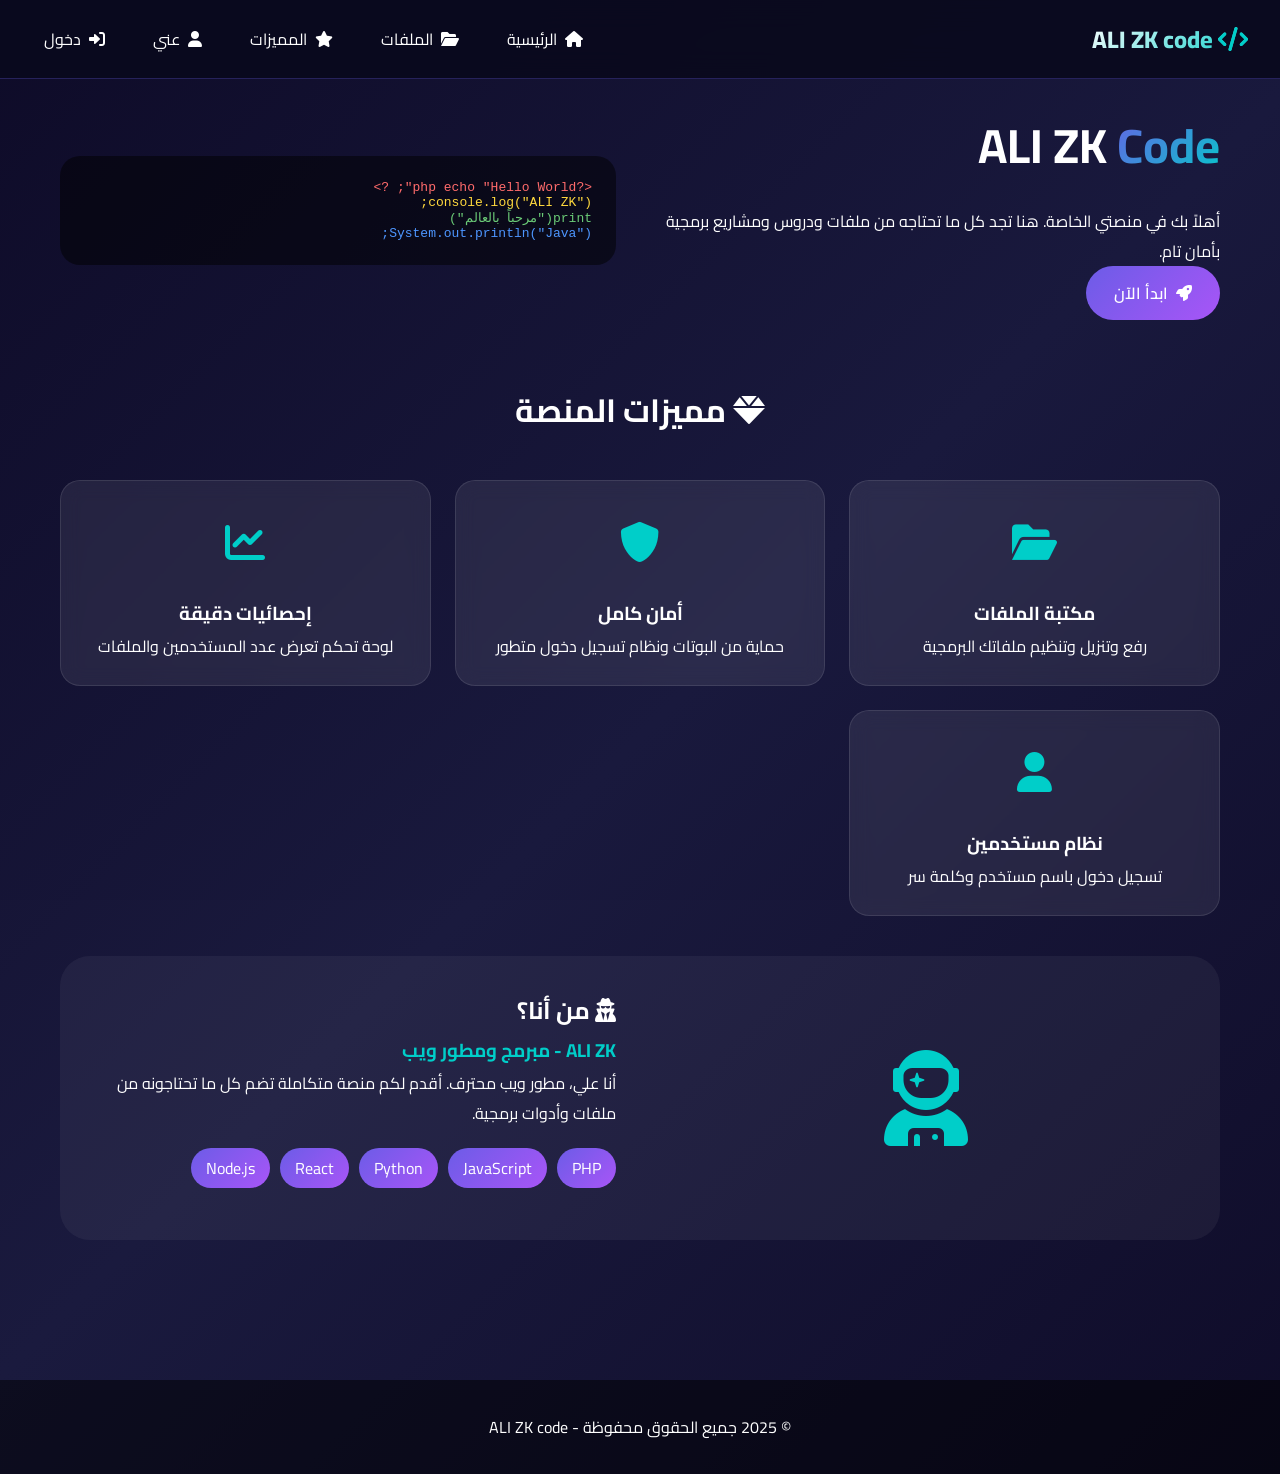
<file: index.html>
<!DOCTYPE html>
<html lang="ar" dir="rtl">
<head>
    <meta charset="UTF-8">
    <meta name="viewport" content="width=device-width, initial-scale=1.0, user-scalable=yes, viewport-fit=cover">
    <title>ALI ZK Code | الرئيسية</title>
    <link href="https://fonts.googleapis.com/css2?family=Cairo:wght@400;500;600;700;800&display=swap" rel="stylesheet">
    <link rel="stylesheet" href="https://cdnjs.cloudflare.com/ajax/libs/font-awesome/6.0.0/css/all.min.css">
    <style>
        * { margin: 0; padding: 0; box-sizing: border-box; }
        body {
            font-family: 'Cairo', sans-serif;
            background: linear-gradient(135deg, #0f0c29 0%, #1a1a3e 50%, #0f0c29 100%);
            min-height: 100vh;
            color: #fff;
        }
        canvas {
            position: fixed;
            top: 0;
            left: 0;
            width: 100%;
            height: 100%;
            z-index: -1;
            opacity: 0.15;
        }
        .navbar {
            background: rgba(10, 10, 30, 0.95);
            backdrop-filter: blur(15px);
            padding: 1rem 2rem;
            position: fixed;
            width: 100%;
            top: 0;
            z-index: 100;
            display: flex;
            justify-content: space-between;
            align-items: center;
            flex-wrap: wrap;
            gap: 15px;
            border-bottom: 1px solid rgba(108, 92, 231, 0.3);
        }
        .logo {
            font-size: 1.5rem;
            font-weight: 800;
            background: linear-gradient(135deg, #fff, #00cec9);
            -webkit-background-clip: text;
            background-clip: text;
            color: transparent;
        }
        .logo i { color: #00cec9; background: none; -webkit-background-clip: unset; }
        .nav-links { display: flex; gap: 1.5rem; flex-wrap: wrap; }
        .nav-links a {
            color: white;
            text-decoration: none;
            display: flex;
            align-items: center;
            gap: 8px;
            padding: 8px 12px;
            border-radius: 40px;
            transition: 0.3s;
        }
        .nav-links a:hover { background: rgba(108, 92, 231, 0.3); color: #00cec9; transform: translateY(-2px); }
        .menu-toggle { display: none; font-size: 1.5rem; cursor: pointer; }
        .container { max-width: 1200px; margin: 0 auto; padding: 100px 20px 60px; }
        .hero { display: grid; grid-template-columns: 1fr 1fr; gap: 3rem; align-items: center; margin-bottom: 60px; }
        .hero-text h1 { font-size: 3rem; margin-bottom: 1rem; }
        .hero-text h1 span { background: linear-gradient(135deg, #6c5ce7, #00cec9); -webkit-background-clip: text; background-clip: text; color: transparent; }
        .btn {
            padding: 12px 28px;
            border: none;
            border-radius: 40px;
            font-weight: 600;
            cursor: pointer;
            display: inline-flex;
            align-items: center;
            gap: 8px;
            text-decoration: none;
            transition: 0.3s;
        }
        .btn-primary { background: linear-gradient(135deg, #6c5ce7, #a855f7); color: white; }
        .btn-primary:hover { transform: translateY(-3px); box-shadow: 0 10px 25px rgba(108,92,231,0.4); }
        .btn-outline { background: transparent; border: 2px solid #6c5ce7; color: white; }
        .btn-outline:hover { background: rgba(108,92,231,0.2); transform: translateY(-3px); }
        .features-grid { display: grid; grid-template-columns: repeat(auto-fit, minmax(280px, 1fr)); gap: 1.5rem; margin: 40px 0; }
        .feature-card {
            background: rgba(255,255,255,0.08);
            backdrop-filter: blur(10px);
            padding: 1.5rem;
            border-radius: 20px;
            text-align: center;
            transition: 0.3s;
            border: 1px solid rgba(255,255,255,0.1);
        }
        .feature-card:hover { transform: translateY(-5px); background: rgba(108,92,231,0.2); border-color: #6c5ce7; }
        .feature-icon { font-size: 2.5rem; color: #00cec9; margin-bottom: 1rem; }
        .about {
            display: grid;
            grid-template-columns: 1fr 1fr;
            gap: 3rem;
            align-items: center;
            background: rgba(255,255,255,0.05);
            border-radius: 30px;
            padding: 2rem;
            margin: 40px 0;
        }
        .skills { display: flex; flex-wrap: wrap; gap: 10px; margin: 20px 0; }
        .skills span { background: linear-gradient(135deg, #6c5ce7, #a855f7); padding: 5px 15px; border-radius: 20px; }
        footer { text-align: center; padding: 2rem; background: rgba(0,0,0,0.5); margin-top: 40px; }
        @media (max-width: 768px) {
            .navbar { padding: 1rem; }
            .nav-links { display: none; width: 100%; flex-direction: column; text-align: center; }
            .nav-links.active { display: flex; }
            .menu-toggle { display: block; }
            .hero, .about { grid-template-columns: 1fr; text-align: center; }
            .hero-text h1 { font-size: 2rem; }
        }
    </style>
</head>
<body>
    <canvas id="matrixCanvas"></canvas>
    <nav class="navbar">
        <div class="logo"><i class="fas fa-code"></i> ALI ZK <span>code</span></div>
        <div class="menu-toggle"><i class="fas fa-bars"></i></div>
        <div class="nav-links">
            <a href="index.html"><i class="fas fa-home"></i> الرئيسية</a>
            <a href="files.html"><i class="fas fa-folder-open"></i> الملفات</a>
            <a href="#features"><i class="fas fa-star"></i> المميزات</a>
            <a href="#about"><i class="fas fa-user"></i> عني</a>
            <a href="login.html"><i class="fas fa-sign-in-alt"></i> دخول</a>
            <a href="admin.html" id="adminLink" style="display:none;"><i class="fas fa-shield-alt"></i> لوحة التحكم</a>
            <a href="#" id="logoutBtn" style="display:none;"><i class="fas fa-sign-out-alt"></i> خروج</a>
</div>
    </nav>
    <div class="container">
        <div class="hero">
            <div class="hero-text">
                <h1>ALI ZK <span>Code</span></h1>
                <p>أهلاً بك في منصتي الخاصة. هنا تجد كل ما تحتاجه من ملفات ودروس ومشاريع برمجية بأمان تام.</p>
                <div><a href="login.html" class="btn btn-primary"><i class="fas fa-rocket"></i> ابدأ الآن</a></div>
            </div>
            <div class="code-animation" style="background:rgba(0,0,0,0.5); padding:1.5rem; border-radius:20px; font-family:monospace;">
                <div style="color:#ff6b6b;">&lt;?php echo "Hello World"; ?&gt;</div>
                <div style="color:#ffd93d;">console.log("ALI ZK");</div>
                <div style="color:#6bcb77;">print("مرحباً بالعالم")</div>
                <div style="color:#4d96ff;">System.out.println("Java");</div>
            </div>
        </div>
        <h2 style="text-align:center; font-size:2rem;" id="features"><i class="fas fa-gem"></i> مميزات المنصة</h2>
        <div class="features-grid">
            <div class="feature-card"><div class="feature-icon"><i class="fas fa-folder-open"></i></div><h3>مكتبة الملفات</h3><p>رفع وتنزيل وتنظيم ملفاتك البرمجية</p></div>
            <div class="feature-card"><div class="feature-icon"><i class="fas fa-shield-alt"></i></div><h3>أمان كامل</h3><p>حماية من البوتات ونظام تسجيل دخول متطور</p></div>
            <div class="feature-card"><div class="feature-icon"><i class="fas fa-chart-line"></i></div><h3>إحصائيات دقيقة</h3><p>لوحة تحكم تعرض عدد المستخدمين والملفات</p></div>
            <div class="feature-card"><div class="feature-icon"><i class="fas fa-user"></i></div><h3>نظام مستخدمين</h3><p>تسجيل دخول باسم مستخدم وكلمة سر</p></div>
        </div>
        <div class="about" id="about">
            <div style="text-align:center;"><i class="fas fa-user-astronaut" style="font-size: 6rem; color: #00cec9;"></i></div>
            <div>
                <h2><i class="fas fa-user-secret"></i> من أنا؟</h2>
                <h3 style="color:#00cec9;">ALI ZK - مبرمج ومطور ويب</h3>
                <p>أنا علي، مطور ويب محترف. أقدم لكم منصة متكاملة تضم كل ما تحتاجونه من ملفات وأدوات برمجية.</p>
                <div class="skills"><span>PHP</span><span>JavaScript</span><span>Python</span><span>React</span><span>Node.js</span></div>
            </div>
        </div>
    </div>
    <footer><p>© 2025 جميع الحقوق محفوظة - ALI ZK code</p></footer>
    <script>
        const canvas = document.getElementById('matrixCanvas');
        canvas.width = window.innerWidth;
        canvas.height = window.innerHeight;
        const ctx = canvas.getContext('2d');
        const chars = "ABCDEFGHIJKLMNOPQRSTUVWXYZ0123456789";
        const fontSize = 14;
        let columns = Math.floor(canvas.width / fontSize);
        let drops = [];
        for (let i = 0; i < columns; i++) drops[i] = Math.floor(Math.random() * -canvas.height);
        function draw() {
            ctx.fillStyle = 'rgba(10, 10, 42, 0.05)';
            ctx.fillRect(0, 0, canvas.width, canvas.height);
            ctx.fillStyle = '#00ff88';
            ctx.font = fontSize + 'px monospace';
            for (let i = 0; i < drops.length; i++) {
                const char = chars[Math.floor(Math.random() * chars.length)];
                ctx.fillText(char, i * fontSize, drops[i] * fontSize);
                if (drops[i] * fontSize > canvas.height && Math.random() > 0.975) drops[i] = 0;
                drops[i]++;
            }
        }
        setInterval(draw, 50);
        window.addEventListener('resize', () => {
            canvas.width = window.innerWidth;
            canvas.height = window.innerHeight;
            columns = Math.floor(canvas.width / fontSize);
            drops = [];
            for (let i = 0; i < columns; i++) drops[i] = Math.floor(Math.random() * -canvas.height);
        });
        document.querySelector('.menu-toggle').addEventListener('click', () => document.querySelector('.nav-links').classList.toggle('active'));
        const currentUser = JSON.parse(localStorage.getItem('currentUser'));
        if (currentUser) {
            if (currentUser.role === 'admin') document.getElementById('adminLink').style.display = 'block';
            document.getElementById('logoutBtn').style.display = 'block';
        }
        document.getElementById('logoutBtn')?.addEventListener('click', () => { localStorage.removeItem('currentUser'); window.location.href = 'index.html'; });
    </script>
</body>
</html>
</file>
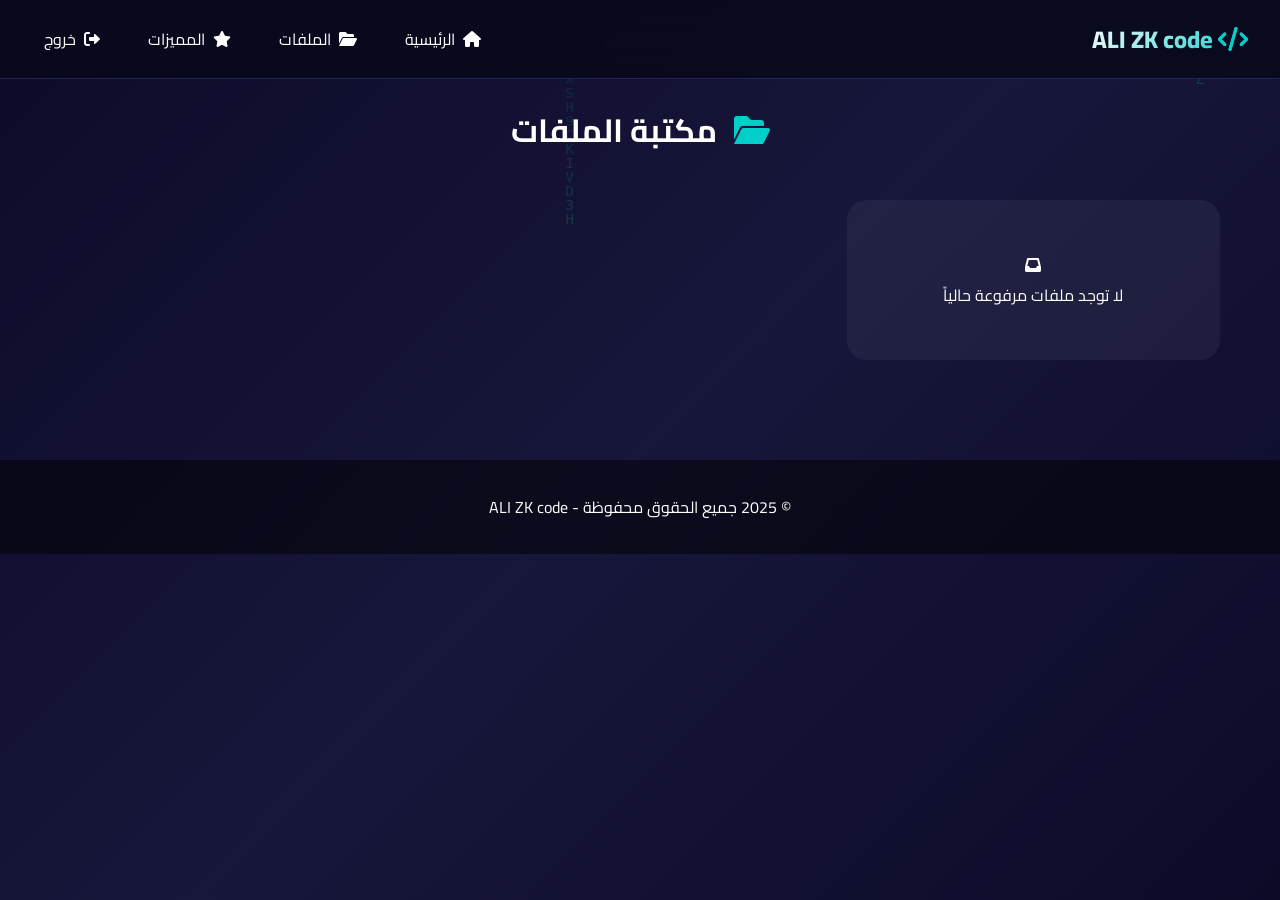
<file: files.html>
<!DOCTYPE html>
<html lang="ar" dir="rtl">
<head>
    <meta charset="UTF-8">
    <meta name="viewport" content="width=device-width, initial-scale=1.0, user-scalable=yes">
    <title>الملفات - ALI ZK Code</title>
    <link href="https://fonts.googleapis.com/css2?family=Cairo:wght@400;500;600;700;800&display=swap" rel="stylesheet">
    <link rel="stylesheet" href="https://cdnjs.cloudflare.com/ajax/libs/font-awesome/6.0.0/css/all.min.css">
    <style>
        * { margin: 0; padding: 0; box-sizing: border-box; }
        body {
            font-family: 'Cairo', sans-serif;
            background: linear-gradient(135deg, #0f0c29 0%, #1a1a3e 50%, #0f0c29 100%);
            min-height: 100vh;
            color: #fff;
        }
        canvas {
            position: fixed;
            top: 0;
            left: 0;
            width: 100%;
            height: 100%;
            z-index: -1;
            opacity: 0.15;
        }
        .navbar {
            background: rgba(10, 10, 30, 0.95);
            backdrop-filter: blur(15px);
            padding: 1rem 2rem;
            position: fixed;
            width: 100%;
            top: 0;
            z-index: 100;
            display: flex;
            justify-content: space-between;
            align-items: center;
            flex-wrap: wrap;
            gap: 15px;
            border-bottom: 1px solid rgba(108, 92, 231, 0.3);
        }
        .logo {
            font-size: 1.5rem;
            font-weight: 800;
            background: linear-gradient(135deg, #fff, #00cec9);
            -webkit-background-clip: text;
            background-clip: text;
            color: transparent;
        }
        .logo i { color: #00cec9; }
        .nav-links { display: flex; gap: 1.5rem; flex-wrap: wrap; }
        .nav-links a {
            color: white;
            text-decoration: none;
            display: flex;
            align-items: center;
            gap: 8px;
            padding: 8px 12px;
            border-radius: 40px;
            transition: 0.3s;
        }
        .nav-links a:hover { background: rgba(108,92,231,0.3); color: #00cec9; }
        .menu-toggle { display: none; font-size: 1.5rem; cursor: pointer; }
        .container { max-width: 1200px; margin: 0 auto; padding: 100px 20px 60px; }
        .section-title { text-align: center; font-size: 2rem; margin-bottom: 40px; }
        .section-title i { color: #00cec9; margin-left: 10px; }
        .files-grid {
            display: grid;
            grid-template-columns: repeat(auto-fill, minmax(280px, 1fr));
            gap: 20px;
        }
        .file-card {
            background: rgba(255,255,255,0.08);
            backdrop-filter: blur(10px);
            border-radius: 16px;
            padding: 16px;
            transition: 0.3s;
            border: 1px solid rgba(255,255,255,0.1);
        }
        .file-card:hover { transform: translateY(-5px); background: rgba(108,92,231,0.2); border-color: #6c5ce7; }
        .file-card i { font-size: 2rem; color: #00cec9; margin-bottom: 10px; }
        .file-card h4 { margin-bottom: 8px; }
        .file-card p { color: #cbd5e1; font-size: 0.85rem; margin-bottom: 10px; }
        .btn-download {
            background: linear-gradient(135deg, #6c5ce7, #a855f7);
            border: none;
            padding: 8px 16px;
            border-radius: 40px;
            color: white;
            cursor: pointer;
            transition: 0.3s;
        }
        .btn-download:hover { transform: translateY(-2px); }
        .empty-message {
            text-align: center;
            padding: 50px;
            background: rgba(255,255,255,0.05);
            border-radius: 20px;
        }
        footer { text-align: center; padding: 2rem; background: rgba(0,0,0,0.5); margin-top: 40px; }
        @media (max-width: 768px) {
            .navbar { padding: 1rem; }
            .nav-links { display: none; width: 100%; flex-direction: column; text-align: center; }
            .nav-links.active { display: flex; }
            .menu-toggle { display: block; }
        }
    </style>
</head>
<body>
    <canvas id="matrixCanvas"></canvas>
    <nav class="navbar">
        <div class="logo"><i class="fas fa-code"></i> ALI ZK <span>code</span></div>
        <div class="menu-toggle"><i class="fas fa-bars"></i></div>
        <div class="nav-links">
            <a href="index.html"><i class="fas fa-home"></i> الرئيسية</a>
            <a href="files.html"><i class="fas fa-folder-open"></i> الملفات</a>
            <a href="#"><i class="fas fa-star"></i> المميزات</a>
            <a href="#" id="logoutBtn"><i class="fas fa-sign-out-alt"></i> خروج</a>
        </div>
    </nav>
    <div class="container">
        <h2 class="section-title"><i class="fas fa-folder-open"></i> مكتبة الملفات</h2>
        <div id="filesGrid" class="files-grid">
            <div class="empty-message"><i class="fas fa-inbox"></i><p>لا توجد ملفات مرفوعة حالياً</p></div>
        </div>
    </div>
    <footer><p>© 2025 جميع الحقوق محفوظة - ALI ZK code</p></footer>
    <script>
        const canvas = document.getElementById('matrixCanvas');
        canvas.width = window.innerWidth;
        canvas.height = window.innerHeight;
        const ctx = canvas.getContext('2d');
        const chars = "ABCDEFGHIJKLMNOPQRSTUVWXYZ0123456789";
        const fontSize = 14;
        let columns = Math.floor(canvas.width / fontSize);
        let drops = [];
        for (let i = 0; i < columns; i++) drops[i] = Math.floor(Math.random() * -canvas.height);
        function draw() {
            ctx.fillStyle = 'rgba(10, 10, 42, 0.05)';
            ctx.fillRect(0, 0, canvas.width, canvas.height);
            ctx.fillStyle = '#00ff88';
            ctx.font = fontSize + 'px monospace';
            for (let i = 0; i < drops.length; i++) {
                const char = chars[Math.floor(Math.random() * chars.length)];
                ctx.fillText(char, i * fontSize, drops[i] * fontSize);
                if (drops[i] * fontSize > canvas.height && Math.random() > 0.975) drops[i] = 0;
                drops[i]++;
            }
        }
        setInterval(draw, 50);
        window.addEventListener('resize', () => {
            canvas.width = window.innerWidth;
            canvas.height = window.innerHeight;
            columns = Math.floor(canvas.width / fontSize);
            drops = [];
            for (let i = 0; i < columns; i++) drops[i] = Math.floor(Math.random() * -canvas.height);
        });
        document.querySelector('.menu-toggle').addEventListener('click', () => document.querySelector('.nav-links').classList.toggle('active'));

        function getLocal(key) { return JSON.parse(localStorage.getItem(key)) || []; }
        function renderFiles() {
            const files = getLocal('files');
            const grid = document.getElementById('filesGrid');
            if (!grid) return;
            if (files.length === 0) {
                grid.innerHTML = '<div class="empty-message"><i class="fas fa-inbox"></i><p>لا توجد ملفات مرفوعة حالياً</p></div>';
                return;
            }
            grid.innerHTML = files.map(file => `
                <div class="file-card">
                    <i class="fas ${file.category === 'code' ? 'fa-file-code' : file.category === 'pdf' ? 'fa-file-pdf' : 'fa-file-alt'}"></i>
                    <h4>${file.name}</h4>
                    <p>${file.desc || 'لا يوجد وصف'}</p>
                    <small>📥 ${file.downloads || 0} تحميل</small><br><br>
                    <button class="btn-download" onclick="downloadFile(${file.id})"><i class="fas fa-download"></i> تحميل</button>
                </div>
            `).join('');
        }
        window.downloadFile = function(id) {
            let files = getLocal('files');
            const file = files.find(f => f.id === id);
            if (file) {
                file.downloads = (file.downloads || 0) + 1;
                localStorage.setItem('files', JSON.stringify(files));
                alert(`جاري تحميل: ${file.name}`);
                renderFiles();
            }
        };
        document.getElementById('logoutBtn')?.addEventListener('click', () => {
            localStorage.removeItem('currentUser');
            window.location.href = 'index.html';
        });
        renderFiles();
    </script>
</body>
</html>
</file>
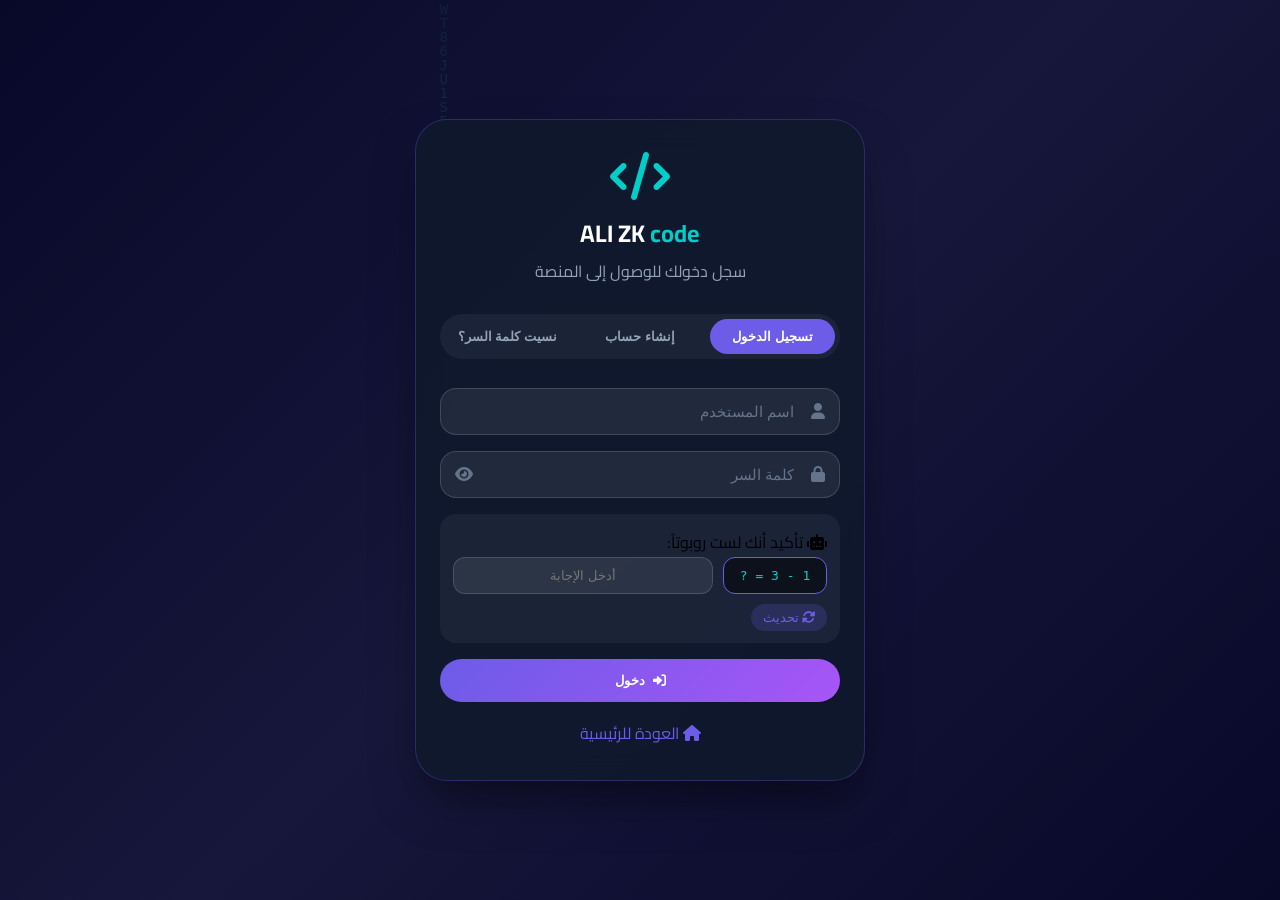
<file: login.html>
<!DOCTYPE html>
<html lang="ar" dir="rtl">
<head>
    <meta charset="UTF-8">
    <meta name="viewport" content="width=device-width, initial-scale=1.0, user-scalable=yes">
    <title>تسجيل الدخول - ALI ZK Code</title>
    <link href="https://fonts.googleapis.com/css2?family=Cairo:wght@400;500;600;700;800&display=swap" rel="stylesheet">
    <link rel="stylesheet" href="https://cdnjs.cloudflare.com/ajax/libs/font-awesome/6.0.0/css/all.min.css">
    <style>
        * { margin: 0; padding: 0; box-sizing: border-box; }
        body {
            font-family: 'Cairo', sans-serif;
            min-height: 100vh;
            display: flex;
            align-items: center;
            justify-content: center;
            background: linear-gradient(135deg, #0a0a2a 0%, #1a1a3e 50%, #0a0a2a 100%);
            padding: 20px;
        }
        canvas {
            position: fixed;
            top: 0;
            left: 0;
            width: 100%;
            height: 100%;
            z-index: -1;
            opacity: 0.15;
        }
        .auth-container {
            width: 100%;
            max-width: 450px;
            margin: 0 auto;
        }
        .auth-card {
            background: rgba(15, 25, 45, 0.95);
            backdrop-filter: blur(15px);
            border-radius: 32px;
            padding: 2rem 1.5rem;
            border: 1px solid rgba(108, 92, 231, 0.3);
            box-shadow: 0 25px 50px -12px rgba(0,0,0,0.5);
        }
        .auth-header {
            text-align: center;
            margin-bottom: 1.8rem;
        }
        .auth-logo i {
            font-size: 3rem;
            color: #00cec9;
        }
        .auth-logo h2 {
            color: white;
            margin-top: 0.5rem;
        }
        .auth-logo span { color: #00cec9; }
        .auth-tabs {
            display: flex;
            gap: 0.5rem;
            margin-bottom: 1.8rem;
            background: rgba(255,255,255,0.05);
            padding: 0.3rem;
            border-radius: 60px;
        }
        .tab-btn {
            flex: 1;
            padding: 10px;
            background: transparent;
            border: none;
            border-radius: 40px;
            cursor: pointer;
            font-weight: 600;
            color: #94a3b8;
            transition: 0.3s;
        }
        .tab-btn.active {
            background: #6c5ce7;
            color: white;
        }
        .auth-form { display: none; }
        .auth-form.active { display: block; animation: fadeIn 0.3s ease; }
        @keyframes fadeIn {
            from { opacity: 0; transform: translateY(10px); }
            to { opacity: 1; transform: translateY(0); }
        }
        .input-group {
            position: relative;
            margin-bottom: 1rem;
        }
        .input-group i:first-child {
            position: absolute;
            right: 15px;
            top: 50%;
            transform: translateY(-50%);
            color: #64748b;
        }
        .input-group input {
            width: 100%;
            padding: 14px 45px 14px 15px;
            background: rgba(255,255,255,0.08);
            border: 1px solid rgba(255,255,255,0.15);
            border-radius: 16px;
            font-size: 0.95rem;
            color: white;
        }
        .input-group input:focus {
            outline: none;
            border-color: #6c5ce7;
        }
        .input-group input::placeholder { color: #64748b; }
        .toggle-password {
            position: absolute;
            left: 15px;
            top: 50%;
            transform: translateY(-50%);
            cursor: pointer;
            color: #64748b;
        }
        .captcha-container {
            background: rgba(255,255,255,0.05);
            padding: 0.8rem;
            border-radius: 16px;
            margin: 1rem 0;
        }
        .captcha-box {
            display: flex;
            align-items: center;
            gap: 10px;
            flex-wrap: wrap;
        }
        .captcha-box span {
            background: rgba(0,0,0,0.5);
            padding: 10px 16px;
            border-radius: 12px;
            font-family: monospace;
            border: 1px solid #6c5ce7;
            color: #00cec9;
            min-width: 100px;
            text-align: center;
        }
        .captcha-box input {
            flex: 1;
            padding: 10px;
            background: rgba(255,255,255,0.08);
            border: 1px solid rgba(255,255,255,0.15);
            border-radius: 12px;
            color: white;
            text-align: center;
        }
        .btn-captcha-refresh {
            background: rgba(108,92,231,0.2);
            border: none;
            cursor: pointer;
            color: #6c5ce7;
            margin-top: 10px;
            padding: 6px 12px;
            border-radius: 20px;
        }
        .btn {
            padding: 14px 20px;
            border: none;
            border-radius: 60px;
            font-weight: 600;
            cursor: pointer;
            width: 100%;
            display: inline-flex;
            align-items: center;
            justify-content: center;
            gap: 8px;
        }
        .btn-primary {
            background: linear-gradient(135deg, #6c5ce7, #a855f7);
            color: white;
        }
        .btn-primary:hover { transform: translateY(-2px); }
        .alert {
            padding: 12px;
            border-radius: 14px;
            margin-top: 1rem;
            text-align: center;
            font-size: 0.85rem;
        }
        .alert-danger {
            background: rgba(220,38,38,0.2);
            color: #f87171;
            border: 1px solid rgba(220,38,38,0.3);
        }
        .alert-success {
            background: rgba(34,197,94,0.2);
            color: #4ade80;
        }
        .forgot-info {
            color: #94a3b8;
            margin-bottom: 1.2rem;
            text-align: center;
            font-size: 0.85rem;
        }
        @media (max-width: 500px) {
            .auth-card { padding: 1.5rem; }
            .captcha-box { flex-direction: column; }
            .captcha-box span { width: 100%; }
            .captcha-box input { width: 100%; }
        }
    </style>
</head>
<body>
    <canvas id="matrixCanvas"></canvas>
    <div class="auth-container">
        <div class="auth-card">
            <div class="auth-header">
                <div class="auth-logo">
                    <i class="fas fa-code"></i>
                    <h2>ALI ZK <span>code</span></h2>
                </div>
                <p style="color:#94a3b8;">سجل دخولك للوصول إلى المنصة</p>
            </div>
            
            <div class="auth-tabs">
                <button class="tab-btn active" data-tab="login">تسجيل الدخول</button>
                <button class="tab-btn" data-tab="register">إنشاء حساب</button>
                <button class="tab-btn" data-tab="forgot">نسيت كلمة السر؟</button>
            </div>

            <!-- نموذج تسجيل الدخول -->
            <form id="loginForm" class="auth-form active">
                <div class="input-group">
                    <i class="fas fa-user"></i>
                    <input type="text" id="loginUsername" placeholder="اسم المستخدم" required autocomplete="username">
                </div>
                <div class="input-group">
                    <i class="fas fa-lock"></i>
                    <input type="password" id="loginPassword" placeholder="كلمة السر" required>
                    <i class="fas fa-eye toggle-password"></i>
                </div>
                
                <div class="captcha-container">
                    <p><i class="fas fa-robot"></i> تأكيد أنك لست روبوتاً:</p>
                    <div class="captcha-box">
                        <span id="captchaQuestion">5 + 3 = ?</span>
                        <input type="text" id="captchaInput" placeholder="أدخل الإجابة" maxlength="3">
                    </div>
                    <button type="button" id="refreshCaptcha" class="btn-captcha-refresh"><i class="fas fa-sync-alt"></i> تحديث</button>
                </div>
                
                <button type="submit" class="btn btn-primary">
                    <i class="fas fa-sign-in-alt"></i> دخول
                </button>
            </form>

            <!-- نموذج إنشاء حساب -->
            <form id="registerForm" class="auth-form">
                <div class="input-group">
                    <i class="fas fa-user"></i>
                    <input type="text" id="regUsername" placeholder="اسم المستخدم" required>
                </div>
                <div class="input-group">
                    <i class="fas fa-user"></i>
                    <input type="text" id="regName" placeholder="الاسم الكامل" required>
                </div>
                <div class="input-group">
                    <i class="fas fa-lock"></i>
                    <input type="password" id="regPassword" placeholder="كلمة السر" required>
                    <i class="fas fa-eye toggle-password"></i>
                </div>
                <div class="input-group">
                    <i class="fas fa-lock"></i>
                    <input type="password" id="regConfirmPassword" placeholder="تأكيد كلمة السر" required>
                    <i class="fas fa-eye toggle-password"></i>
                </div>
                
                <div class="captcha-container">
                    <p><i class="fas fa-robot"></i> تأكيد أنك لست روبوتاً:</p>
                    <div class="captcha-box">
                        <span id="captchaQuestionReg">5 + 3 = ?</span>
                        <input type="text" id="captchaInputReg" placeholder="أدخل الإجابة" maxlength="3">
                    </div>
                    <button type="button" id="refreshCaptchaReg" class="btn-captcha-refresh"><i class="fas fa-sync-alt"></i> تحديث</button>
                </div>
                
                <button type="submit" class="btn btn-primary">
                    <i class="fas fa-user-plus"></i> إنشاء حساب
                </button>
            </form>

            <!-- نموذج استعادة كلمة المرور -->
            <form id="forgotForm" class="auth-form">
                <p class="forgot-info"><i class="fas fa-info-circle"></i> أدخل اسم المستخدم المسجل وسنرسل لك رابط استعادة كلمة المرور</p>
                <div class="input-group">
                    <i class="fas fa-user"></i>
                    <input type="text" id="forgotUsername" placeholder="اسم المستخدم" required>
                </div>
                
                <div class="captcha-container">
                    <p><i class="fas fa-robot"></i> تأكيد أنك لست روبوتاً:</p>
                    <div class="captcha-box">
                        <span id="captchaQuestionForgot">5 + 3 = ?</span>
                        <input type="text" id="captchaInputForgot" placeholder="أدخل الإجابة" maxlength="3">
                    </div>
                    <button type="button" id="refreshCaptchaForgot" class="btn-captcha-refresh"><i class="fas fa-sync-alt"></i> تحديث</button>
                </div>
                
                <button type="submit" class="btn btn-primary">
                    <i class="fas fa-paper-plane"></i> إرسال رابط الاستعادة
                </button>
                <div id="forgotMessage"></div>
            </form>

            <div id="authMessage"></div>
            <div style="text-align:center; margin-top:1rem;">
                <a href="index.html" style="color:#6c5ce7; text-decoration:none;"><i class="fas fa-home"></i> العودة للرئيسية</a>
            </div>
        </div>
    </div>

    <script>
        // خلفية متحركة
        const canvas = document.getElementById('matrixCanvas');
        canvas.width = window.innerWidth;
        canvas.height = window.innerHeight;
        const ctx = canvas.getContext('2d');
        const chars = "ABCDEFGHIJKLMNOPQRSTUVWXYZ0123456789";
        const fontSize = 14;
        let columns = Math.floor(canvas.width / fontSize);
        let drops = [];
        for (let i = 0; i < columns; i++) drops[i] = Math.floor(Math.random() * -canvas.height);
        function draw() {
            ctx.fillStyle = 'rgba(10, 10, 42, 0.05)';
            ctx.fillRect(0, 0, canvas.width, canvas.height);
            ctx.fillStyle = '#00ff88';
            ctx.font = fontSize + 'px monospace';
            for (let i = 0; i < drops.length; i++) {
                const char = chars[Math.floor(Math.random() * chars.length)];
                ctx.fillText(char, i * fontSize, drops[i] * fontSize);
                if (drops[i] * fontSize > canvas.height && Math.random() > 0.975) drops[i] = 0;
                drops[i]++;
            }
        }
        setInterval(draw, 50);
        window.addEventListener('resize', () => {
            canvas.width = window.innerWidth;
            canvas.height = window.innerHeight;
            columns = Math.floor(canvas.width / fontSize);
            drops = [];
            for (let i = 0; i < columns; i++) drops[i] = Math.floor(Math.random() * -canvas.height);
        });

        // دوال مساعدة
        function setLocal(key, value) { localStorage.setItem(key, JSON.stringify(value)); }
        function getLocal(key) { return JSON.parse(localStorage.getItem(key)) || []; }

        // تهيئة البيانات
        if (!localStorage.getItem('users')) {
            setLocal('users', [
                { id: 1, username: 'admin', name: 'علي الزين', password: '12344321', role: 'admin', date: new Date().toISOString() }
            ]);
        }

        // CAPTCHA
        function generateCaptcha() {
            const num1 = Math.floor(Math.random() * 10);
            const num2 = Math.floor(Math.random() * 10);
            const op = Math.random() > 0.5 ? '+' : '-';
            let answer = op === '+' ? num1 + num2 : num1 - num2;
            return { question: `${num1} ${op} ${num2} = ?`, answer: answer.toString() };
        }

        function initCaptchas() {
            const login = generateCaptcha();
            const reg = generateCaptcha();
            const forgot = generateCaptcha();
            const q1 = document.getElementById('captchaQuestion');
            const q2 = document.getElementById('captchaQuestionReg');
            const q3 = document.getElementById('captchaQuestionForgot');
            if (q1) { q1.textContent = login.question; q1.dataset.answer = login.answer; }
            if (q2) { q2.textContent = reg.question; q2.dataset.answer = reg.answer; }
            if (q3) { q3.textContent = forgot.question; q3.dataset.answer = forgot.answer; }
        }

        function refreshCaptcha(qId, inputId) {
            const newCaptcha = generateCaptcha();
            const span = document.getElementById(qId);
            if (span) {
                span.textContent = newCaptcha.question;
                span.dataset.answer = newCaptcha.answer;
            }
            const input = document.getElementById(inputId);
            if (input) input.value = '';
        }

        document.getElementById('refreshCaptcha')?.addEventListener('click', () => refreshCaptcha('captchaQuestion', 'captchaInput'));
        document.getElementById('refreshCaptchaReg')?.addEventListener('click', () => refreshCaptcha('captchaQuestionReg', 'captchaInputReg'));
        document.getElementById('refreshCaptchaForgot')?.addEventListener('click', () => refreshCaptcha('captchaQuestionForgot', 'captchaInputForgot'));

        // إظهار/إخفاء كلمة السر
        document.querySelectorAll('.toggle-password').forEach(icon => {
            icon.addEventListener('click', function() {
                const input = this.parentElement.querySelector('input');
                if (input.type === 'password') {
                    input.type = 'text';
                    this.classList.remove('fa-eye');
                    this.classList.add('fa-eye-slash');
                } else {
                    input.type = 'password';
                    this.classList.remove('fa-eye-slash');
                    this.classList.add('fa-eye');
                }
            });
        });

        // تبديل التبويبات
        const tabs = document.querySelectorAll('.tab-btn');
        tabs.forEach(tab => {
            tab.addEventListener('click', () => {
                tabs.forEach(t => t.classList.remove('active'));
                tab.classList.add('active');
                document.querySelectorAll('.auth-form').forEach(form => form.classList.remove('active'));
                document.getElementById(tab.dataset.tab + 'Form').classList.add('active');
            });
        });

        // تسجيل الدخول
        document.getElementById('loginForm')?.addEventListener('submit', (e) => {
            e.preventDefault();
            const captchaAnswer = document.getElementById('captchaQuestion').dataset.answer;
            const userAnswer = document.getElementById('captchaInput').value;
            if (userAnswer !== captchaAnswer) {
                document.getElementById('authMessage').innerHTML = '<div class="alert alert-danger">❌ إجابة CAPTCHA غير صحيحة</div>';
                initCaptchas();
                return;
            }
            const username = document.getElementById('loginUsername').value;
            const password = document.getElementById('loginPassword').value;
            const users = getLocal('users');
            const user = users.find(u => u.username === username && u.password === password);
            if (user) {
                localStorage.setItem('currentUser', JSON.stringify(user));
                if (user.role === 'admin') {
                    window.location.href = 'admin.html';
                } else {
                    window.location.href = 'index.html';
                }
            } else {
                document.getElementById('authMessage').innerHTML = '<div class="alert alert-danger">❌ اسم المستخدم أو كلمة السر غير صحيحة</div>';
            }
        });

        // إنشاء حساب
        document.getElementById('registerForm')?.addEventListener('submit', (e) => {
            e.preventDefault();
            const captchaAnswer = document.getElementById('captchaQuestionReg').dataset.answer;
            const userAnswer = document.getElementById('captchaInputReg').value;
            if (userAnswer !== captchaAnswer) {
                document.getElementById('authMessage').innerHTML = '<div class="alert alert-danger">❌ إجابة CAPTCHA غير صحيحة</div>';
                initCaptchas();
                return;
            }
            const username = document.getElementById('regUsername').value;
            const name = document.getElementById('regName').value;
            const password = document.getElementById('regPassword').value;
            const confirm = document.getElementById('regConfirmPassword').value;
            if (!username || !name || !password) {
                document.getElementById('authMessage').innerHTML = '<div class="alert alert-danger">❌ جميع الحقول مطلوبة</div>';
                return;
            }
            if (password !== confirm) {
                document.getElementById('authMessage').innerHTML = '<div class="alert alert-danger">❌ كلمة السر غير متطابقة</div>';
                return;
            }
            if (password.length < 6) {
                document.getElementById('authMessage').innerHTML = '<div class="alert alert-danger">❌ كلمة السر يجب أن تكون 6 أحرف على الأقل</div>';
                return;
            }
            const users = getLocal('users');
            if (users.find(u => u.username === username)) {
                document.getElementById('authMessage').innerHTML = '<div class="alert alert-danger">❌ اسم المستخدم موجود مسبقاً</div>';
                return;
            }
            const newUser = {
                id: users.length + 1,
                username, name, password,
                role: 'user',
                date: new Date().toISOString()
            };
            users.push(newUser);
            setLocal('users', users);
            localStorage.setItem('currentUser', JSON.stringify(newUser));
            window.location.href = 'index.html';
        });

        // استعادة كلمة المرور
        document.getElementById('forgotForm')?.addEventListener('submit', (e) => {
            e.preventDefault();
            const captchaAnswer = document.getElementById('captchaQuestionForgot').dataset.answer;
            const userAnswer = document.getElementById('captchaInputForgot').value;
            if (userAnswer !== captchaAnswer) {
                document.getElementById('forgotMessage').innerHTML = '<div class="alert alert-danger">❌ إجابة CAPTCHA غير صحيحة</div>';
                initCaptchas();
                return;
            }
            const username = document.getElementById('forgotUsername').value;
            const users = getLocal('users');
            const user = users.find(u => u.username === username);
            if (user) {
                document.getElementById('forgotMessage').innerHTML = `<div class="alert alert-success">✅ تم إرسال رابط استعادة كلمة المرور إلى ${user.name}<br><small>كلمة السر الحالية: ${user.password}</small></div>`;
            } else {
                document.getElementById('forgotMessage').innerHTML = '<div class="alert alert-danger">❌ لا يوجد حساب بهذا اسم المستخدم</div>';
            }
        });

        initCaptchas();

        // التحقق من الجلسة
        const currentUser = JSON.parse(localStorage.getItem('currentUser'));
        if (currentUser && window.location.pathname.includes('login.html')) {
            window.location.href = currentUser.role === 'admin' ? 'admin.html' : 'index.html';
        }
    </script>
</body>
</html>
</file>
